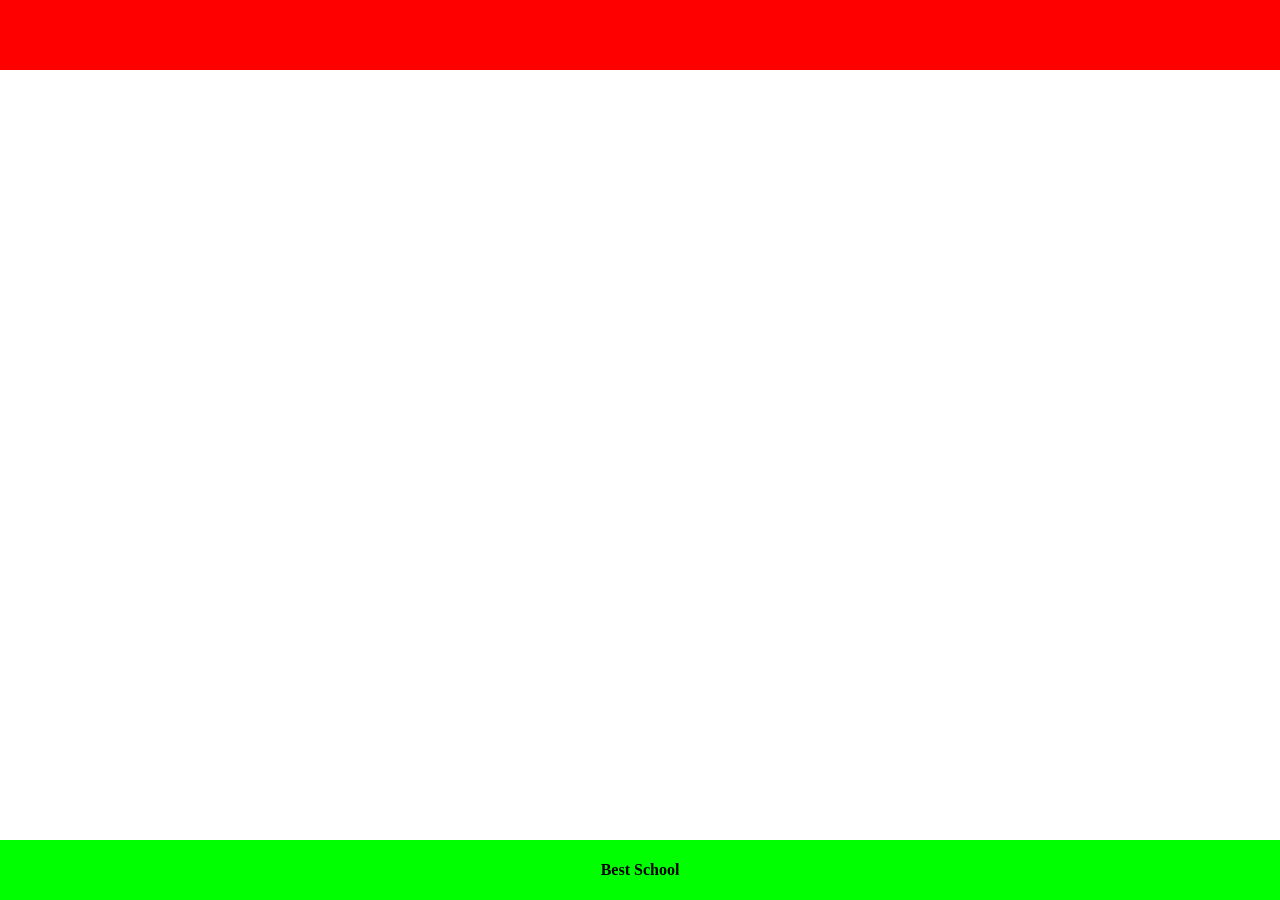
<file: web_static/0-index.html>
<!DOCTYPE html>
<html lang="en">
  <head>
    <meta charset="UTF-8" />
    <meta http-equiv="X-UA-Compatible" content="IE=edge" />
    <meta name="viewport" content="width=device-width, initial-scale=1.0" />
    <title>index.html</title>
  </head>
  <body style="margin: 0px; padding: 0px">
    <header
      style="background-color: #ff0000; height: 70px; width: 100%"
    ></header>
    <footer
      style="
        display: flex;
        color: #000000;
        align-items: center;
        justify-content: center;
        font-weight: bold;
        background: #00ff00;
        height: 60px;
        width: 100%;
        position: fixed;
        bottom: 0;
      "
    >
      Best School
    </footer>
  </body>
</html>
</file>
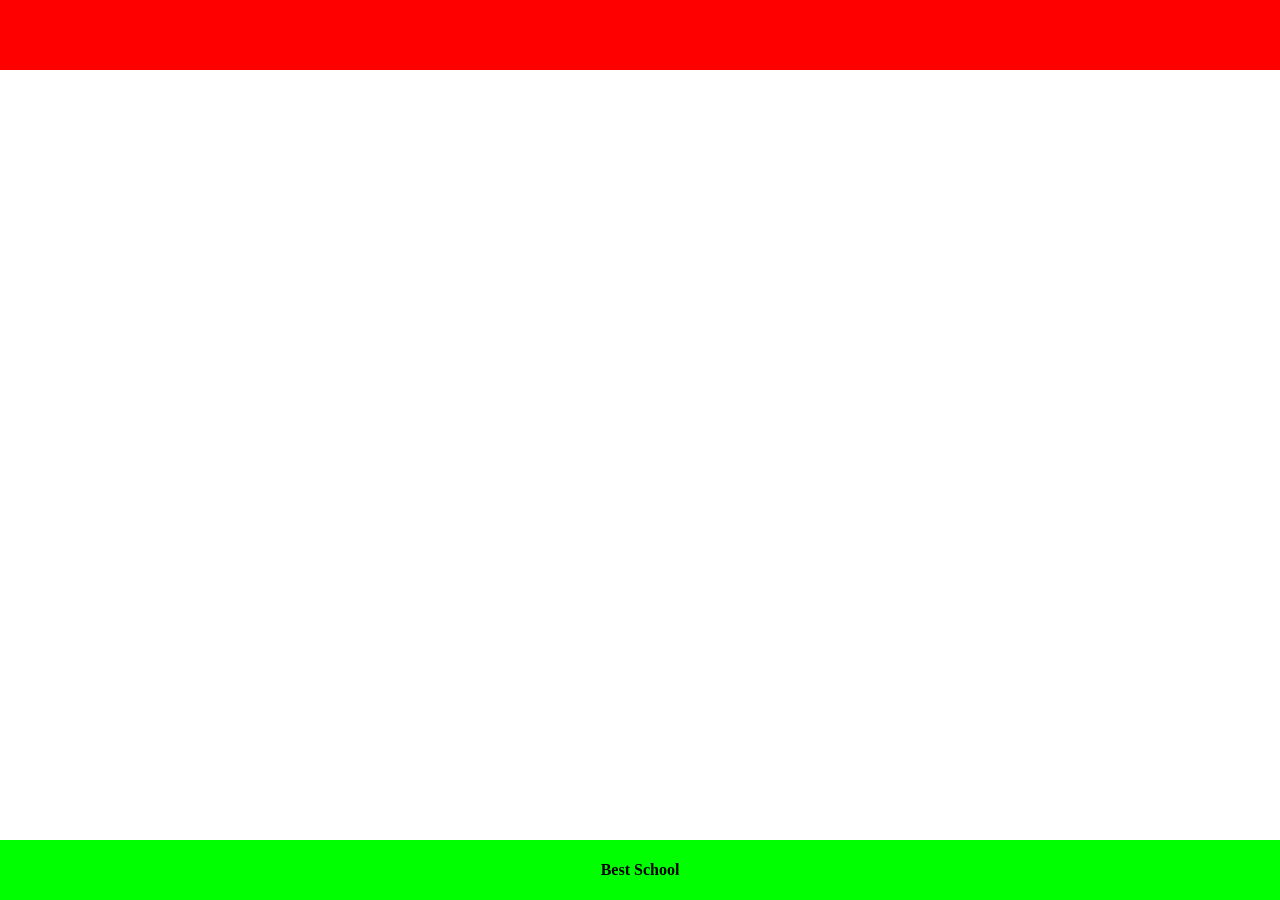
<file: web_static/1-index.html>
<!DOCTYPE html>
<html lang="en">
  <head>
    <meta charset="UTF-8" />
    <meta http-equiv="X-UA-Compatible" content="IE=edge" />
    <meta name="viewport" content="width=device-width, initial-scale=1.0" />
    <title>index.html</title>
    <style>
      header {
        background-color: #ff0000;
        height: 70px;
        width: 100%;
      }
      body {
        margin: 0px;
        padding: 0px;
      }
      footer {
        color: black;
        display: flex;
        align-items: center;
        justify-content: center;
        font-weight: bold;
        background-color: #00ff00;
        height: 60px;
        width: 100%;
        position: fixed;
        bottom: 0;
      }
    </style>
  </head>
  <body>
    <header></header>
    <footer>Best School</footer>
  </body>
</html>
</file>
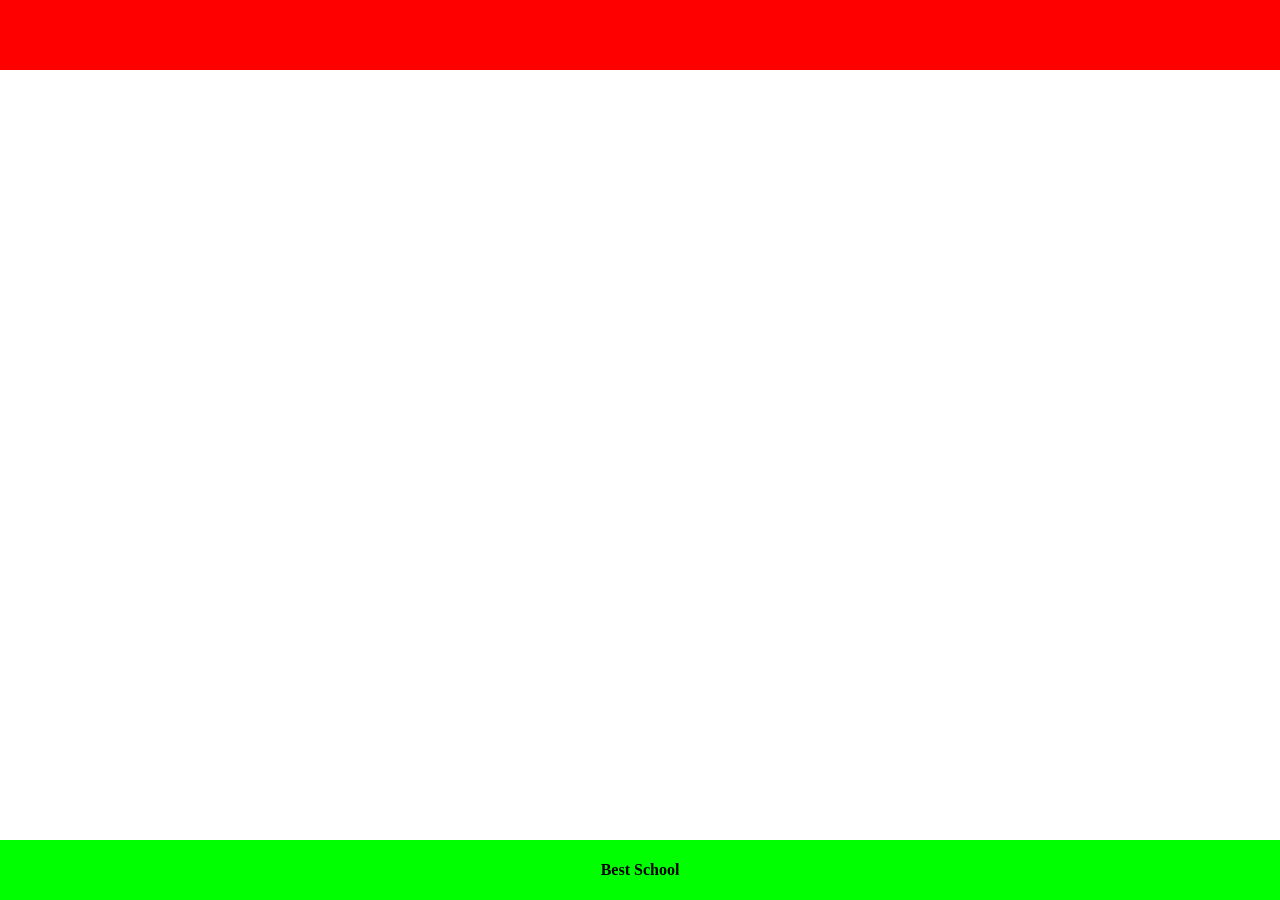
<file: web_static/2-index.html>
<!DOCTYPE html>
<html lang="en">
  <head>
    <meta charset="UTF-8" />
    <meta http-equiv="X-UA-Compatible" content="IE=edge" />
    <meta name="viewport" content="width=device-width, initial-scale=1.0" />
    <title>index.html</title>
    <link rel="stylesheet" href="styles/2-common.css" />
    <link rel="stylesheet" href="styles/2-footer.css" />
    <link rel="stylesheet" href="styles/2-header.css" />
  </head>
  <body>
    <header></header>
    <footer>Best School</footer>
  </body>
</html>
</file>
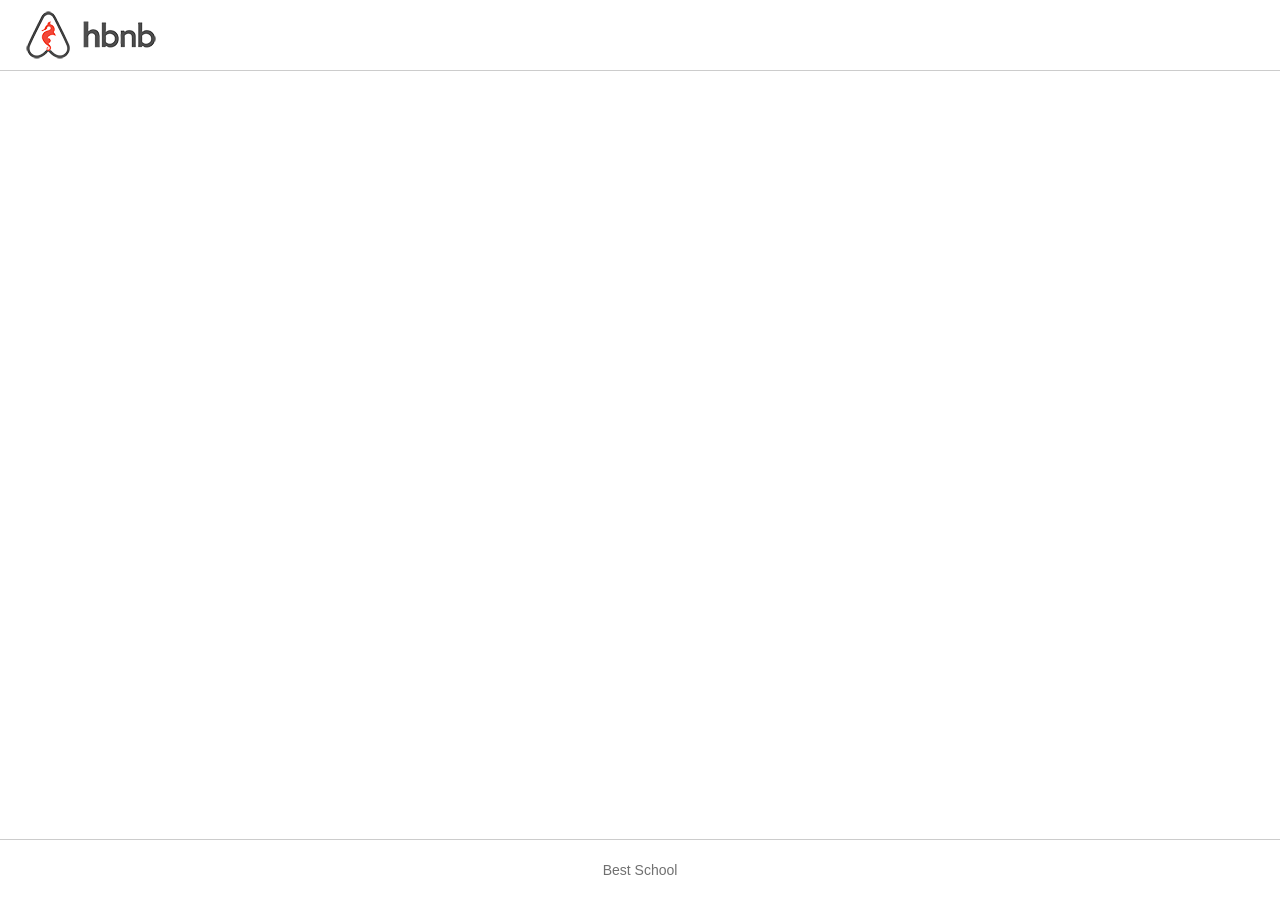
<file: web_static/3-index.html>
<!DOCTYPE html>
<html lang="en">
  <head>
    <meta charset="UTF-8" />
    <meta http-equiv="X-UA-Compatible" content="IE=edge" />
    <meta name="viewport" content="width=device-width, initial-scale=1.0" />
    <title></title>
    <link rel="shortcut icon" href="./images/logo.png" />
    <link rel="stylesheet" href="./styles/3-common.css" />
    <link rel="stylesheet" href="./styles/3-footer.css" />
    <link rel="stylesheet" href="./styles/3-header.css" />
  </head>
  <body>
    <header class="header1"></header>
    <footer>
      <p>Best School</p>
    </footer>
  </body>
</html>
</file>
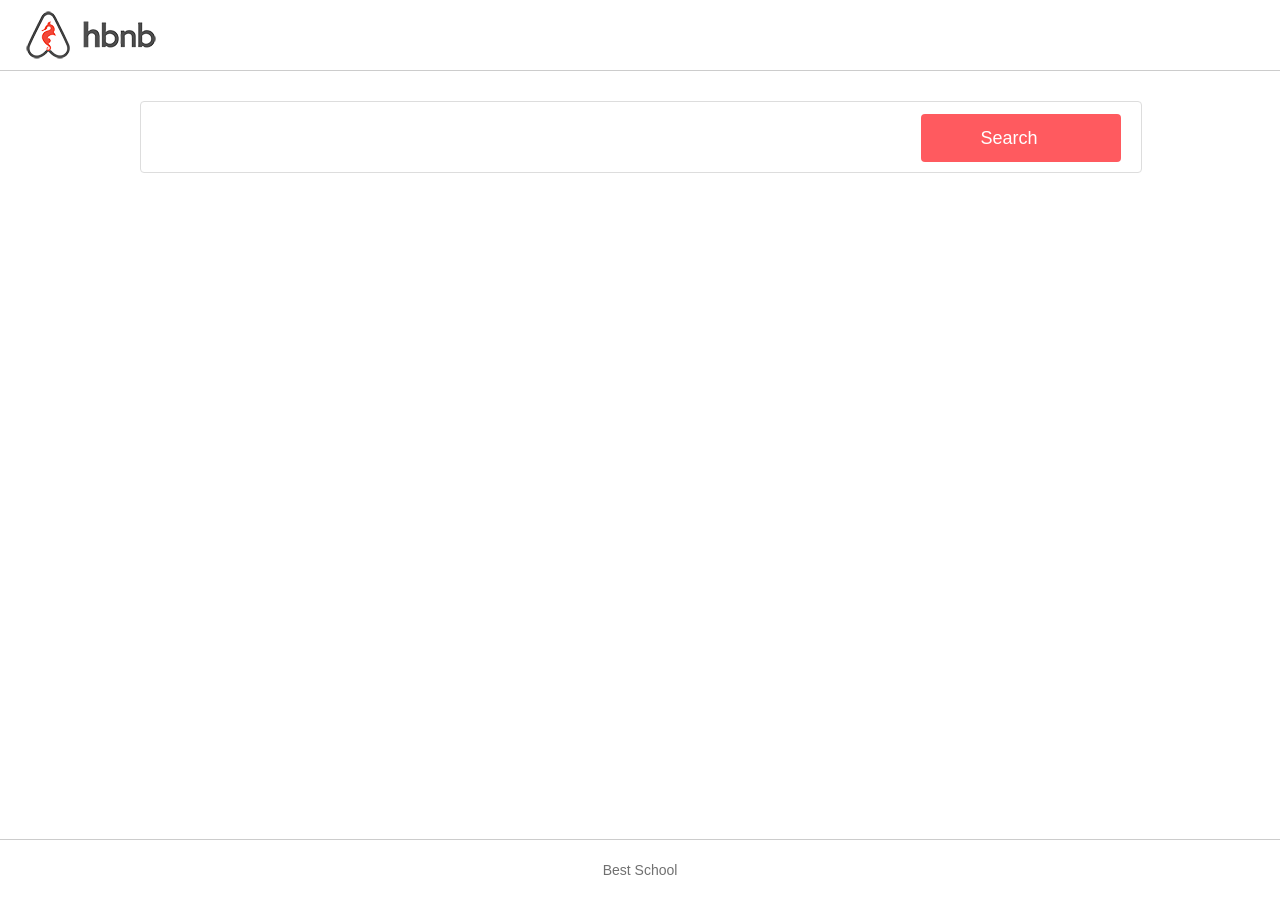
<file: web_static/4-index.html>
<!DOCTYPE html>
<html lang="en">
  <head>
    <meta charset="UTF-8" />
    <meta http-equiv="X-UA-Compatible" content="IE=edge" />
    <meta name="viewport" content="width=device-width, initial-scale=1.0" />
    <title></title>
    <link rel="shortcut icon" href="./images/logo.png" />
    <link rel="stylesheet" href="./styles/4-common.css" />
    <link rel="stylesheet" href="./styles/3-footer.css" />
    <link rel="stylesheet" href="./styles/3-header.css" />
    <link rel="stylesheet" href="./styles/4-filters.css" />
  </head>
  <body>
    <header class="header1"></header>
    <div class="container">
      <section class="filters">
        <button>Search</button>
      </section>
    </div>
    <footer>
      <p>Best School</p>
    </footer>
  </body>
</html>
</file>
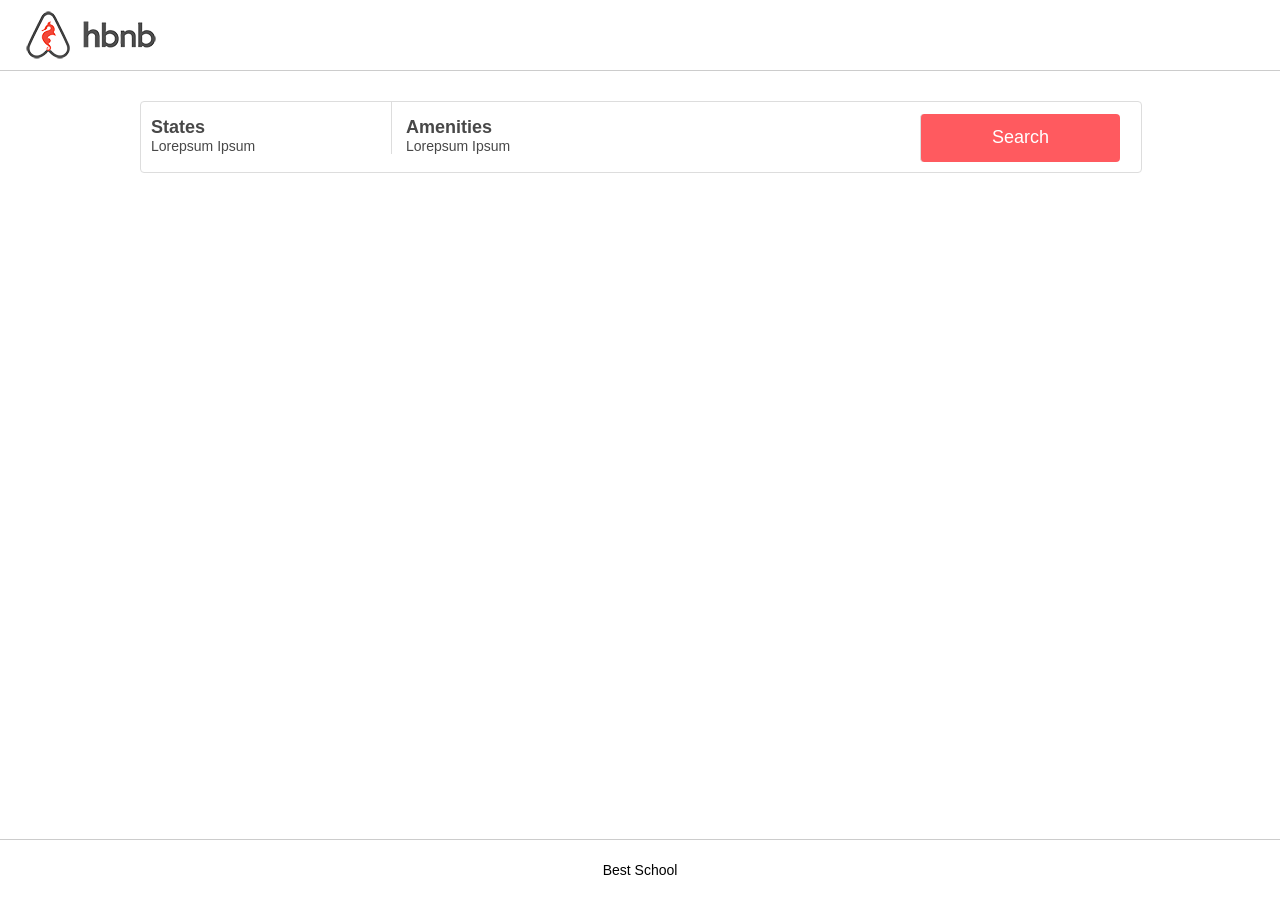
<file: web_static/5-index.html>
<!DOCTYPE html>
<html lang="en">
  <head>
    <meta charset="UTF-8" />
    <meta http-equiv="X-UA-Compatible" content="IE=edge" />
    <meta name="viewport" content="width=device-width, initial-scale=1.0" />
    <title></title>
    <link rel="shortcut icon" href="../images/icon.png" />
    <link rel="stylesheet" href="../styles/4-common.css" />
    <link rel="stylesheet" href="../styles/3-footer.css" />
    <link rel="stylesheet" href="../styles/3-header.css" />
    <link rel="stylesheet" href="../styles/5-filters.css" />
  </head>
  <body>
    <header class="header1"></header>
    <div class="container">
      <section class="filters">
        <div class="statesandamenities">
          <div class="locations">
            <h3>States</h3>
            <h4>Lorepsum Ipsum</h4>
          </div>
          <div class="amenities">
            <h3>Amenities</h3>
            <h4>Lorepsum Ipsum</h4>
          </div>
        </div>
        <button>Search</button>
      </section>
    </div>
    <footer>
      <p>Best School</p>
    </footer>
  </body>
</html>
</file>
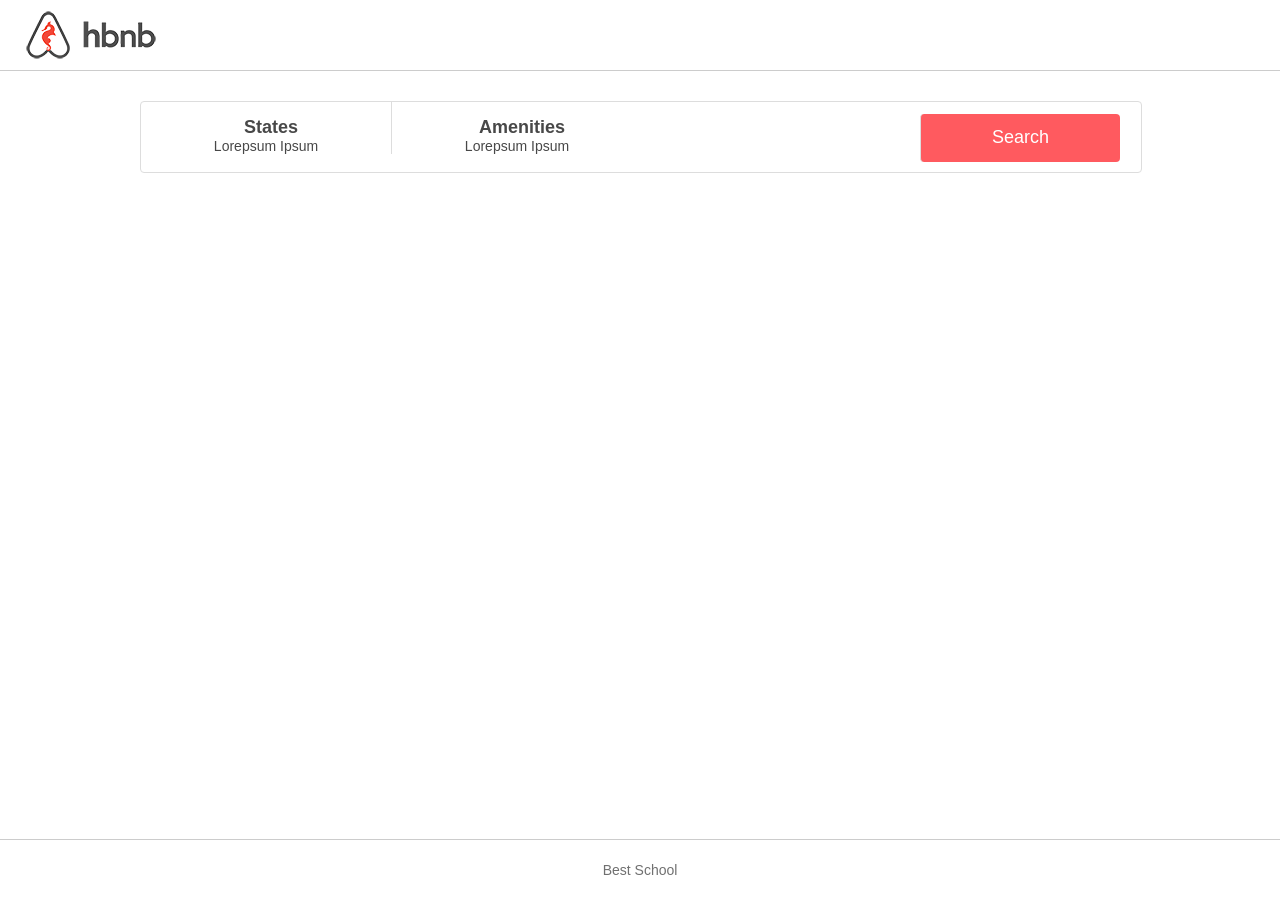
<file: web_static/6-index.html>
<!DOCTYPE html>
<html lang="en">
  <head>
    <meta charset="UTF-8" />
    <meta http-equiv="X-UA-Compatible" content="IE=edge" />
    <meta name="viewport" content="width=device-width, initial-scale=1.0" />
    <title></title>
    <link rel="shortcut icon" href="./images/logo.png" />
    <link rel="stylesheet" href="./styles/4-common.css" />
    <link rel="stylesheet" href="./styles/3-footer.css" />
    <link rel="stylesheet" href="./styles/3-header.css" />
    <link rel="stylesheet" href="./styles/6-filters.css" />
  </head>
  <body>
    <header class="header1"></header>
    <div class="container">
      <section class="filters">
        <div class="statesandamenities">
          <div class="locations">
            <h3>States</h3>
            <h4>Lorepsum Ipsum</h4>
            <div class="popover">
              <h2>Nairobi:</h2>
              <ul>
                Westlands
              </ul>
              <ul>
                Eastlands
              </ul>
              <h2>Nakuru:</h2>
              <ul>
                Soilo
              </ul>
              <ul>
                Shabab
              </ul>
            </div>
          </div>
          <div class="amenities">
            <h3>Amenities</h3>
            <h4>Lorepsum Ipsum</h4>
            <div class="popover">
              <ul>
                TV
              </ul>
              <ul>
                WIFI
              </ul>
              <ul>
                Kitchen
              </ul>
              <ul>
                Swimming Pool
              </ul>
            </div>
          </div>
        </div>
        <button>Search</button>
      </section>
    </div>
    <footer>
      <p>Best School</p>
    </footer>
  </body>
</html>
</file>
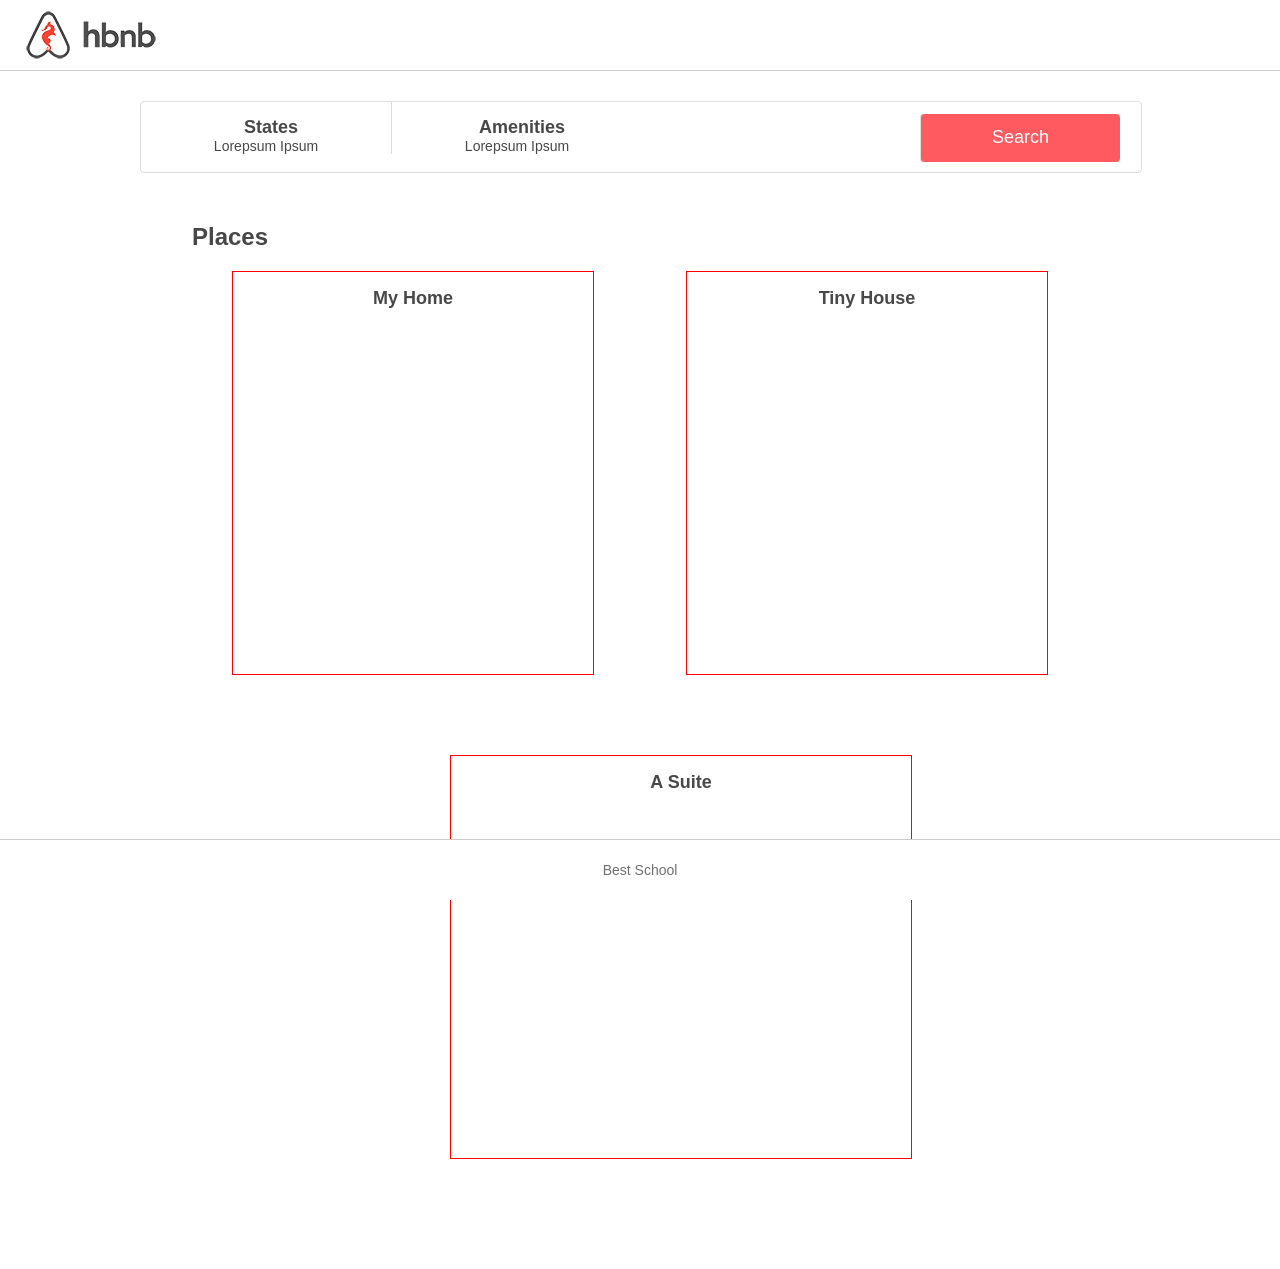
<file: web_static/7-index.html>
<!DOCTYPE html>
<html lang="en">
  <head>
    <meta charset="UTF-8" />
    <meta http-equiv="X-UA-Compatible" content="IE=edge" />
    <meta name="viewport" content="width=device-width, initial-scale=1.0" />
    <title></title>
    <link rel="shortcut icon" href="./images/logo.png" />
    <link rel="stylesheet" href="./styles/4-common.css" />
    <link rel="stylesheet" href="./styles/3-footer.css" />
    <link rel="stylesheet" href="./styles/3-header.css" />
    <link rel="stylesheet" href="./styles/6-filters.css" />
    <link rel="stylesheet" href="./styles/7-places.css" />
  </head>
  <body>
    <header class="header1"></header>
    <div class="container">
      <section class="filters">
        <div class="statesandamenities">
          <div class="locations">
            <h3>States</h3>
            <h4>Lorepsum Ipsum</h4>
            <div class="popover">
              <h2>Nairobi:</h2>
              <ul>
                Westlands
              </ul>
              <ul>
                Eastlands
              </ul>
              <h2>Nakuru:</h2>
              <ul>
                Soilo
              </ul>
              <ul>
                Shabab
              </ul>
            </div>
          </div>
          <div class="amenities">
            <h3>Amenities</h3>
            <h4>Lorepsum Ipsum</h4>
            <div class="popover">
              <ul>
                TV
              </ul>
              <ul>
                WIFI
              </ul>
              <ul>
                Kitchen
              </ul>
              <ul>
                Swimming Pool
              </ul>
            </div>
          </div>
        </div>
        <button>Search</button>
      </section>
    </div>
    <div class="container">
      <section class="places">
        <h1>Places</h1>
        <div class="group">
          <div class="myhome">
            <h2>My Home</h2>
          </div>
          <div class="tinyhome">
            <h2>Tiny House</h2>
          </div>
        </div>
        <div class="suite">
          <h2>A Suite</h2>
        </div>
      </section>
    </div>
    <footer>
      <p>Best School</p>
    </footer>
  </body>
</html>
</file>
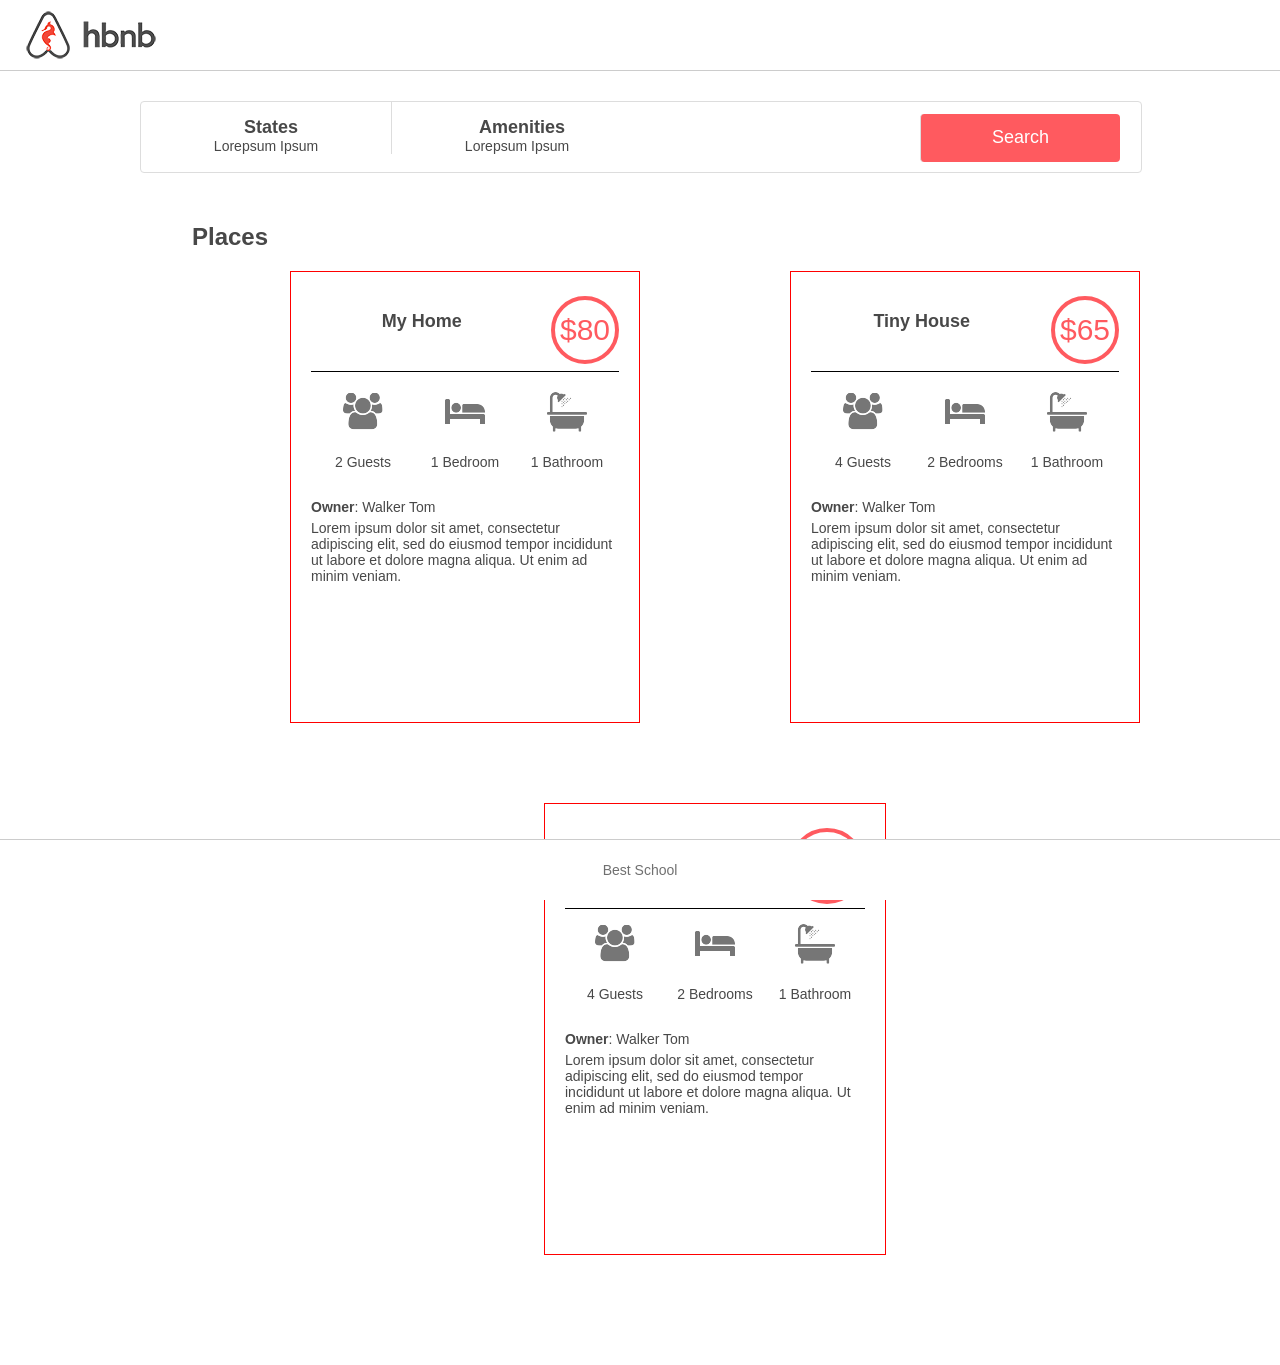
<file: web_static/8-index.html>
<!DOCTYPE html>
<html lang="en">
  <head>
    <meta charset="UTF-8" />
    <meta http-equiv="X-UA-Compatible" content="IE=edge" />
    <meta name="viewport" content="width=device-width, initial-scale=1.0" />
    <title></title>
    <link rel="stylesheet" href="./styles/4-common.css" />
    <link rel="stylesheet" href="./styles/3-footer.css" />
    <link rel="stylesheet" href="./styles/3-header.css" />
    <link rel="stylesheet" href="./styles/6-filters.css" />
    <link rel="stylesheet" href="./styles/7-places.css" />
    <link rel="stylesheet" href="./styles/8-places.css" />
  </head>
  <body>
    <header class="header1"></header>
    <div class="container">
      <section class="filters">
        <div class="statesandamenities">
          <div class="locations">
            <h3>States</h3>
            <h4>Lorepsum Ipsum</h4>
            <div class="popover">
              <h2>Nairobi:</h2>
              <ul>
                Westlands
              </ul>
              <ul>
                Eastlands
              </ul>
              <h2>Nakuru:</h2>
              <ul>
                Soilo
              </ul>
              <ul>
                Shabab
              </ul>
            </div>
          </div>
          <div class="amenities">
            <h3>Amenities</h3>
            <h4>Lorepsum Ipsum</h4>
            <div class="popover">
              <ul>
                TV
              </ul>
              <ul>
                WIFI
              </ul>
              <ul>
                Kitchen
              </ul>
              <ul>
                Swimming Pool
              </ul>
            </div>
          </div>
        </div>
        <button>Search</button>
      </section>
    </div>
    <div class="container">
      <section class="places">
        <h1>Places</h1>
        <div class="group">
          <div class="myhome">
            <article>
              <div class="header2">
                <div class="price_by_night">
                  <h2>My Home</h2>
                  <h3>$80</h3>
                </div>
              </div>
              <div class="information">
                <div class="max_guest">
                  <div class="guest_icon"></div>
                  <p>2 Guests</p>
                </div>
                <div class="number_rooms">
                  <div class="room_icon"></div>
                  <p>1 Bedroom</p>
                </div>
                <div class="number_bathrooms">
                  <div class="bathroom_icon"></div>
                  <p>1 Bathroom</p>
                </div>
              </div>
              <div class="users"><b>Owner</b>: Walker Tom</div>
              <div class="details">
                Lorem ipsum dolor sit amet, consectetur adipiscing elit, sed do
                eiusmod tempor incididunt ut labore et dolore magna aliqua. Ut
                enim ad minim veniam.
              </div>
            </article>
          </div>
          <div class="myhome">
            <article>
              <div class="header2">
                <div class="price_by_night">
                  <h2>Tiny House</h2>
                  <h3>$65</h3>
                </div>
              </div>
              <div class="information">
                <div class="max_guest">
                  <div class="guest_icon"></div>
                  <p>4 Guests</p>
                </div>
                <div class="number_rooms">
                  <div class="room_icon"></div>
                  <p>2 Bedrooms</p>
                </div>
                <div class="number_bathrooms">
                  <div class="bathroom_icon"></div>
                  <p>1 Bathroom</p>
                </div>
              </div>
              <div class="users"><b>Owner</b>: Walker Tom</div>
              <div class="details">
                Lorem ipsum dolor sit amet, consectetur adipiscing elit, sed do
                eiusmod tempor incididunt ut labore et dolore magna aliqua. Ut
                enim ad minim veniam.
              </div>
            </article>
          </div>
        </div>
        <div class="suite">
          <article>
            <div class="header2">
              <div class="price_by_night2">
                <h2>A Suite</h2>
                <h3>$190</h3>
              </div>
            </div>
            <div class="information">
              <div class="max_guest">
                <div class="guest_icon"></div>
                <p>4 Guests</p>
              </div>
              <div class="number_rooms">
                <div class="room_icon"></div>
                <p>2 Bedrooms</p>
              </div>
              <div class="number_bathrooms">
                <div class="bathroom_icon"></div>
                <p>1 Bathroom</p>
              </div>
            </div>
            <div class="users"><b>Owner</b>: Walker Tom</div>
            <div class="details">
              Lorem ipsum dolor sit amet, consectetur adipiscing elit, sed do
              eiusmod tempor incididunt ut labore et dolore magna aliqua. Ut
              enim ad minim veniam.
            </div>
          </article>
        </div>
      </section>
    </div>
    <footer>
      <p>Best School</p>
    </footer>
  </body>
</html>
</file>
<file: web_static/styles/2-common.css>
body{
    margin:0px;
    padding:0px;
}
</file>
<file: web_static/styles/2-footer.css>
footer{
    color:black;
    display:flex;
    align-items: center;
    justify-content: center;
    font-weight: bold;
    background-color:#00FF00;
    height:60px;
    width:100%;
    position: fixed;
    bottom: 0;
}
</file>
<file: web_static/styles/2-header.css>
header{
    background-color: #FF0000;
    height:70px;
    width:100%;
}
</file>
<file: web_static/styles/3-common.css>
body{
    margin: 0px;
    padding: 0px;
    color:#484848;
    font-size: 14px;
    font-family: "Circular","Helvetica Neue",Helvetica,Arial,sans-serif;
}
</file>
<file: web_static/styles/3-footer.css>
footer{
    background-color: white;
    height: 60px;
    width: 100%;
    border-top: 1px solid #cccccc;
    display: flex;
    align-items: center;
    justify-content: center;
    bottom: 0;
    position: fixed;
}

footer p {
    text-align: center;
    color: #707070;
    font-weight: 501;
    margin: 22px;
}
</file>
<file: web_static/styles/3-header.css>
.header1 {
    display: flex;
    background:url(../images/logo.png) 20px no-repeat;
    height: 70px;
    width: 100%;
    border-bottom: 1px solid #cccccc;
    background-color: white;
    padding-left: 20px;
}
</file>
<file: web_static/styles/4-common.css>
body{
    margin: 0px;
    padding: 0px;
    color:#484848;
    font-size: 14px;
    font-family: "Circular","Helvetica Neue",Helvetica,Arial,sans-serif;
}

.container{
    max-width: 1000px;
    margin: 30px auto;
    text-align:center;
    position: relative;
}
</file>
<file: web_static/styles/4-filters.css>
.container .filters{
    background-color: white;
    height: 70px;
    width: 100%;
    border: 1px solid #DDDDDD;
    border-radius: 4px;
}

.container .filters button{
    background-color: #FF5A5F;
    color: #FFFFFF;
    height: 48px;
    width: 20%;
    border: none;
    border-radius: 4px;
    padding-right: 30px;
    font-size: 18px;
    margin-top: 12px;
    margin-right: 30px;
    margin-left: 78%;
}

.filters button:hover{
    background-color: rgba(255, 90, 95, .9);
}
</file>
<file: styles/4-common.css>
body{
    margin: 0px;
    padding: 0px;
    color:#484848;
    font-size: 14px;
    font-family: Circular,"Helvetica Neue",Helvetica,Arial,sans-serif;
}

.container{
    max-width: 1000px;
    margin: 30px auto;
    text-align:justify;
    position: relative;
}
</file>
<file: styles/3-footer.css>
footer{
    background-color: white;
    height: 60px;
    width: 100%;
    border-top: 1px solid rgb(204, 204, 204);
    display: flex;
    align-items: center;
    justify-content: center;
    bottom: 0;
    position: fixed;
}

footer p {
    text-align: center;
    color: black;
    margin: 22px;
}
</file>
<file: styles/3-header.css>
header {
    display: flex;
    background: url(../images/logo.png) 20px no-repeat;
    height: 70px;
    width: 100%;
    border-bottom: 1px solid #cccccc;
    background-color: white;
    padding-left: 20px;
}
</file>
<file: styles/5-filters.css>
.filters{
    background-color: white;
    height: 70px;
    width: 100%;
    border: 1px solid #DDDDDD;
    border-radius: 4px;
}

.filters button{
    background-color: #FF5A5F;
    color: #FFFFFF;
    height: 48px;
    width: 20%;
    border: none;
    border-radius: 4px;
    font-size: 18px;
    border-left: 1px #DDDDDD solid;
    position:absolute;
    right: 2%;
    top: 18%;
}

.filters button:hover{
    background-color: rgba(255, 90, 95, .9);
}

.amenities, .locations{
    display: inline-block;
    height: 100%;
    width: 25%;
}

.locations{

    border-right: #DDDDDD solid 1px;
}

.filters h3{
    font-weight: bold;
    font-size: 18px;
    margin: 15px 0px 0px 10px;

}

.filters h4{
    font-weight: 400;
    font-size: 14px;
    height: 50%;
    margin: 0px 10px;
}
</file>
<file: web_static/styles/6-filters.css>
.filters{
    background-color: white;
    height: 70px;
    width: 100%;
    border: 1px solid #DDDDDD;
    border-radius: 4px;
}

.filters button{
    background-color: #FF5A5F;
    color: #FFFFFF;
    height: 48px;
    width: 20%;
    border: none;
    border-radius: 4px;
    font-size: 18px;
    border-left: 1px #DDDDDD solid;
    position:absolute;
    right: 2%;
    top: 18%;
}

.filters button:hover{
    background-color: rgba(255, 90, 95, .9);
}

.amenities, .locations{
    display: inline-block;
    height: 100%;
    width: 25%;
}

.statesandamenities{
    display: flex;
    justify-content:flex-start;
    margin: 0px;
    align-items: center;
}

.locations{

    border-right: #DDDDDD solid 1px;
    position: relative;
}

.amenities{
    position: relative;
}

.popover{
    position: absolute;
    top: 0;
    left: 0;
    color: #777777;
    border: #DDDDDD solid 1px ;
    border-radius: 0px 4px;
    width: 100%;
    margin-left:5px;
    box-shadow: 0 2px 5px 0 rgba(0, 0, 0, .1);
    opacity: 0;
    background-color: #FAFAFA;
}


.popover{
    transform: translateY(10px);
    transition: transform(60s);
}
.popover:hover{
    opacity:1;
}
.popover:hover{
    transform: translateY(70px);
}

.filters h3{
    font-weight: bold;
    font-size: 18px;
    margin: 15px 0px 0px 10px;

}

.filters h4{
    font-weight: 400;
    font-size: 14px;
    height: 50%;
    margin: 0px 10px;
}

.filters h2{
    font-size: 16px;
}
</file>
<file: web_static/styles/7-places.css>
body{
    margin: 0px;
    padding: 0px;
    color:#484848;
    font-size: 14pxpx;
    font-family: "Circular","Helvetica Neue",Helvetica,Arial,sans-serif;
}

.places{
    display: flex;
    flex-direction: column;
    justify-content: space-evenly;
    align-items: space-around;
    max-width: 1000px;
    margin: 30px auto;
    text-align:center;
    position: relative;
}

.places h1{
    font-weight: 600;
    font-size: 24px;
    margin-left: -820px;
}

.places h2{
    font-weight: 600;
    font-size: 18px;
}

.group{
    display: flex;
    justify-content: space-evenly;
    align-items: center;
    orientation: horizontal;
}
.tinyhome {
    border: 1px solid red;
    padding: 1px 80px;
    min-height: 400px;
    width: 200px;
}

.myhome {
    border: 1px solid red;
    margin: 0px;
    padding: 1px 80px;
    min-height: 400px;
    width: 200px;
}

.suite {
    border: 1px solid red;
    margin-left: 310px;
    margin-top: 80px;
    padding: 1px 80px;
    max-width: 100px;
    text-align: center;
    min-height: 400px;
    max-width: 300px;
    margin-bottom: 80px;

}
</file>
<file: web_static/styles/8-places.css>
.myhome{
    width:32%;
    display: flex;
    flex-direction: row;
    justify-content: justify;
    margin-left: 150px;
    align-items: flex-start;
    border-color: red;
    padding-left: 2%;
    padding-top: 0%;
    padding-right:2%;
    padding-bottom: 5%;

}

.header2 {
    display: flex;
    flex-direction: row;
    position: relative;
    height: 100px;
    width: 100%;
}

.price_by_night {
    width: 100%;
    border-bottom: 1px solid black;
    padding-top:8%;
    padding-bottom: 10%;
    display: flex;
    gap: 80px;
    justify-content: center;
    align-items: flex-start;
    margin-top: 0px;

}

.price_by_night h2{
    width: 100%;
    font-weight: 900;
    font-size: 18px;
    margin-left: 20%;
}

.price_by_night h3{
    border: 4px solid #FF5A5F;
    color: #FF5A5F;
    min-width: 60px;
    height: 60px;
    font-size: 30px;
    font-weight: 400;
    border-radius: 100%;
    display: flex;
    align-items: center;
    justify-content: center;
    margin: auto auto auto auto;
}

.price_by_night2 h3{
    border: 4px solid #FF5A5F;
    color: #FF5A5F;
    min-width: 68px;
    height: 68px;
    font-size: 30px;
    font-weight: 400;
    border-radius: 100%;
    display: flex;
    align-items: center;
    justify-content: center;
    margin: auto auto auto auto;
}
.price_by_night2 h2{
    width: 100%;
    font-weight: 900;
    font-size: 24px;
    margin-left: 20%;
}

.price_by_night2 {
    width: 100%;
    border-bottom: 1px solid black;
    padding-top:8%;
    padding-bottom: 10%;
    display: flex;
    gap: 80px;
    justify-content: center;
    align-items: flex-start;
    margin-top: 0px;
    margin-bottom: -5px;

}

.suite{
    display: flex;
    flex-direction: row;
    justify-content: center;
    margin-left: 150px;
    align-items: flex-start;
    border-color: red;
    padding-left: 2%;
    padding-top: 0%;
    padding-right:2%;
    padding-bottom: 5%;
}

.information {
    display: flex;
    justify-content: space-evenly;
    height: 80px;
    width: 100%;

    padding-top: 5%;
    padding-top: 5px;
    padding-bottom: 12px;
    margin-top: 10px;
    margin-bottom: 20px;

}
.max_guest,
.number_rooms,
.number_bathrooms {
    display: inline-block;
    width:100px;
    text-align: center;
    margin-top: 0px auto;
}
.guest_icon {
    display: inline-block;
    height: 50px;
    width: 50px;
    background:url(../images/icon_group1.png) 1px no-repeat;
    background-position: center;
    margin-top: 0px;
    margin-bottom: 0px;

}

.room_icon {
    display: inline-block;
    height: 50px;
    width: 50px;
    background:url(../images/icon_bed.png) 1px no-repeat;
    background-position: center;
    margin-top: 0px;
    margin-bottom: 0px;
}

.bathroom_icon {
    display: inline-block;
    height: 50px;
    width: 50px;
    background:url(../images/icon_bath.png) 1px no-repeat;
    background-position: center;
    margin-top: 0px;
    margin-bottom: 0px;
}

.users {
    margin-top: 5px;
    margin-bottom: 5px;
    text-align: left;
}

.details {
    text-align: left;
}

.places {
    display: flex;
    justify-content: center;
    align-items: center;
}
</file>
